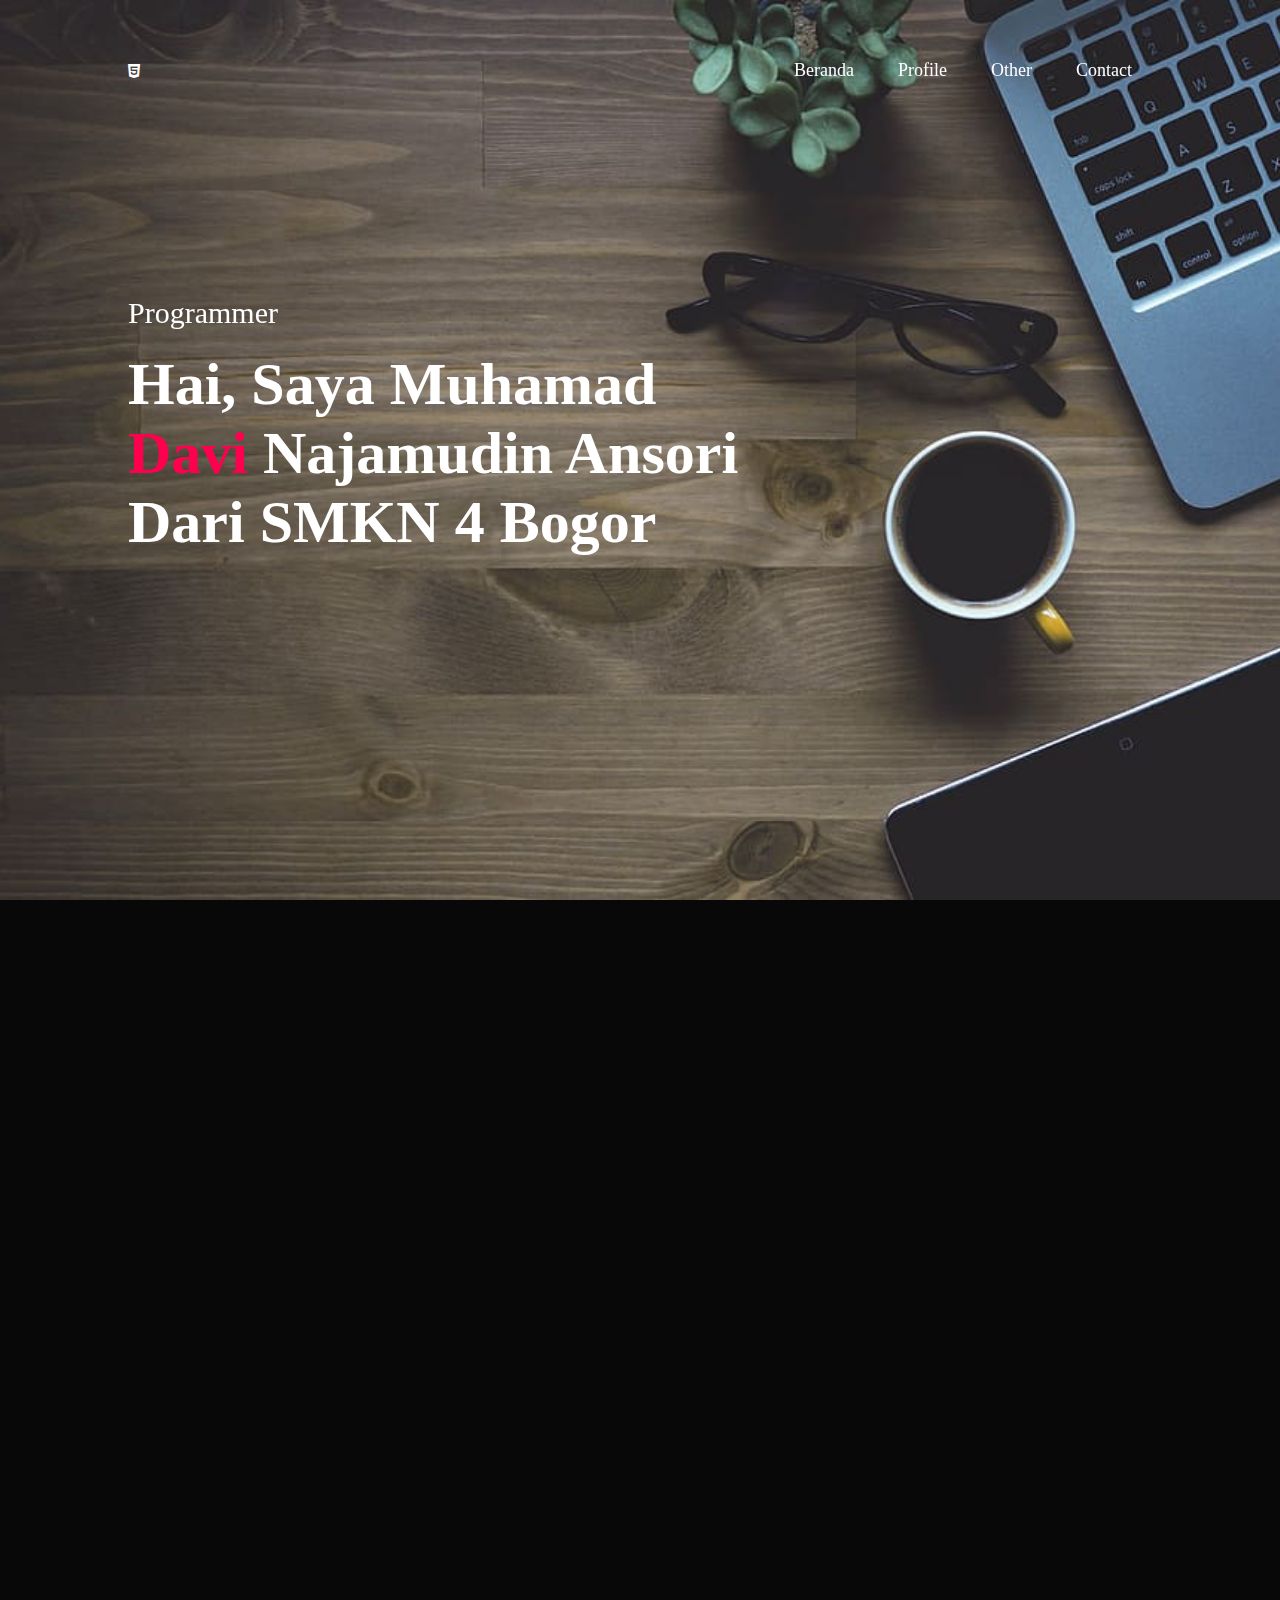
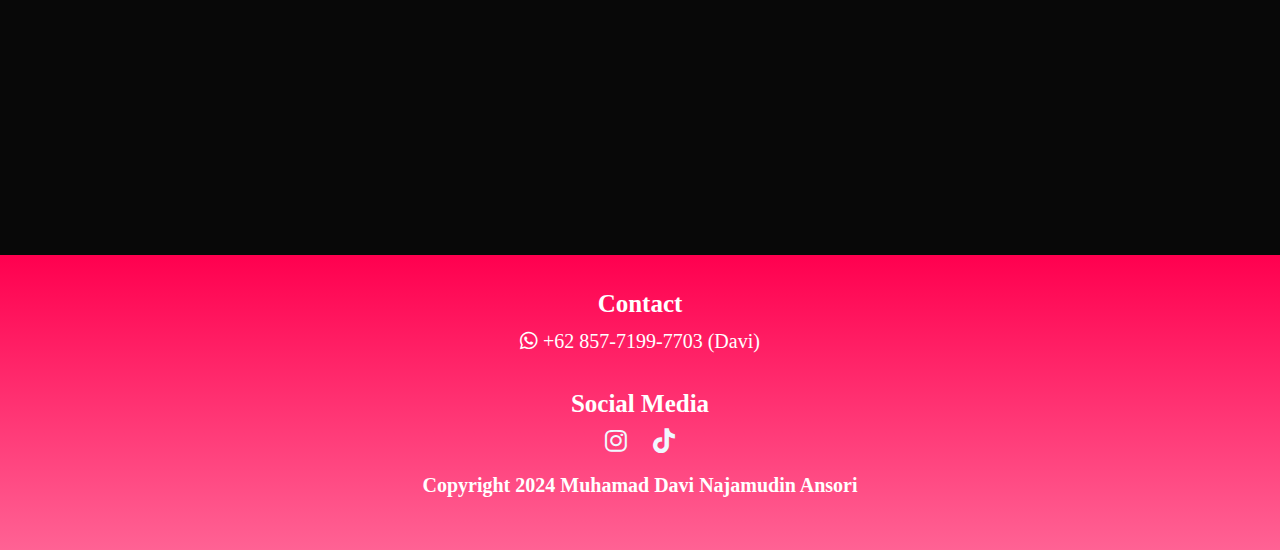
<file: index.html>
<!DOCTYPE html>
<html lang="en">
<head>
    <meta charset="UTF-8">
    <meta name="viewport" content="width=device-width, initial-scale=1.0">
    <title>Personal Web</title>
    <link rel="stylesheet" href="styles.css">
    <link rel="stylesheet" href="https://cdnjs.cloudflare.com/ajax/libs/font-awesome/6.7.2/css/all.min.css">
    <link href="https://unpkg.com/aos@2.3.1/dist/aos.css" rel="stylesheet">
</head>
<body>
    <div id="header">
        <div class="container">
            <nav>
                <i class="fa-brands fa-html5"></i>
                <ul data-aos="fade-left" data-aos-duration="2000" id="sidemenu">
                    <li><a href="#header">Beranda</a></li>
                    <li><a href="#about">Profile</a></li>
                    <li><a href="#hobies">Other</a>
                    <ul class="dropdown">
                        <li><a href="#hobies">Hobi</a></li>
                        <li><a href="#dreams">Dreams</a></li>
                        <li><a href="#project">Project</a></li>
                        <li><a href="#CV">CV</a></li>
                    </ul>
                    </li>
                    <li><a href="#contact">Contact</a></li>
                    <i class="fas fa-times" onclick="closemenu()"></i>
                </ul>
                <i class="fas fa-solid fa-bars" onclick="openmenu()"></i>
                
            </nav>
            <div class="header-text">
                <p  data-aos="fade-right" data-aos-duration="2000">Programmer</p>
                <h1 data-aos="fade-right" data-aos-duration="2000">Hai, Saya Muhamad <br> <span>Davi</span> Najamudin Ansori <br>Dari SMKN 4 Bogor </h1>
            </div>
        </div>
    </div>
    <!------About--------->
    <div id="about">
        <div class="container">
            <div class="row">
                <div class="about-col-1">
                    <img data-aos="fade-up" data-aos-duration="1500" src="img/47cd325d-9eb0-4126-9b86-e726330ab15e.jpg" alt="">
                </div>
                <div class="about-col-2">
                    <h1 data-aos="zoom-in" data-aos-duration="1500" class="sub-title">Tentang Saya</h1>
                    <p data-aos="zoom-in" data-aos-duration="1500">Hai Nama Saya Muhamad Davi Najamudin Ansori, Saya Adalah Siswa Jurusan PPLG dari SMKN 4
                        Kota Bogor, Saya dari Kelas X-PPLG-1. Saya lahir pada 13 November 2008 di Bogor.
                    </p>

                        <div data-aos="zoom-in" data-aos-duration="1500" class="tab-titles">
                            <p class="tab-links active-link" onclick="opentab('Skills')">Skills</p>
                            <p class="tab-links" onclick="opentab('Prestasi')">Prestasi</p>
                            <p class="tab-links" onclick="opentab('Pendidikan')">Pendidikan</p>
                        </div>
                        <div data-aos="zoom-in" data-aos-duration="1500" class="tab-contents active-tab" id="Skills">
                            <ul>
                                <li><span>Analisis</span><br>Saya suka melakukan analisis keadaan di sekitar Saya</li>
                                <li><span>Public Speaking</span><br>Saya Cukup Mahir Dalam Public Speaking</li>
                                <li><span>Mahir Bermain Game</span><br>Saya Sangat Mahir Bermain Game Mobile Legends</li>
                            </ul>
                        </div >
                        <div data-aos="zoom-in" data-aos-duration="1500" class="tab-contents" id="Prestasi">
                            <ul data-aos="zoom-in" data-aos-duration="1500">
                                <li><span>2014-2015</span><br>Peringkat 2 Paud</li>
                                <li><span>2015-2021</span><br>Peringkat 3 Kelas 1 <br>
                                    Peringkat 2 Kelas 2 <br>Peringkat 1 Kelas 3</li>
                                <li><span>2021-2024</span><br>Peringkat 2 Kelas 7 <br>
                                    Peringkat 4 Kelas 8 <br>Peringkat 10 Siswa Bidang Nakademik SMPN 1 Megamendung</li>
                            </ul>
                        </div>
                        <div data-aos="zoom-in" data-aos-duration="1500" class="tab-contents" id="Pendidikan">
                            <ul data-aos="zoom-in" data-aos-duration="1500">
                                <li><span>2014-2015</span><br>Paud Al-fauzan</li>
                                <li><span>2015-2021</span><br>SDN Pasir Angin 02</li>
                                <li><span>2021-2024</span><br>SMPN 1 Megamendung</li>
                                <li><span>2024-2027</span><br>SMKN 4 Kota Bogor</li>
                            </ul>
                        </div>
                </div>
            </div>
        </div>
    </div>
    <!------services--------->
    <div id="hobies">
        <div class="container">
            <h1 data-aos="fade-right" data-aos-duration="1200" class="sub-title">My Hobies</h1>
            <div class="hobies-list">
                <div data-aos="fade-up" data-aos-duration="1500">
                    <i class="fa-solid fa-gamepad"></i>
                    <h2>Bermain Game</h2>
                    <p>Saya Sangat Suka Memainkan Game Mobile Legends Bang-Bang, Yaitu Game Online
                        Bertema MOBA 5vs5, Dan Memiliki Banyak Sekali Hero Dan Skin Yang Keren,
                        Dan Saya Sangat Mahir Memainkannya.
                    </p>
                          <a href="#"></a>
                </div>
                <div data-aos="fade-up" data-aos-duration="1500">
                    <i class="fa-solid fa-dumbbell"></i>
                    <h2>Workout</h2>
                    <p>Saya Sangat Suka Workout Karena Dapat Membuat Tubuh Kita
                        Lebih Bugar, Fit, Dan Sehat, Biasanya Saya Melakukan Gerakan Push up,
                        Sit up, Squat, Tricep dip, Dan Diamond Push up.
                    </p>
                          <a href="#"></a>
                </div>
                <div data-aos="fade-up" data-aos-duration="1500">
                    <i class="fa-solid fa-code"></i>
                    <h2>Coding</h2>
                    <p>Saya Sangat Suka Belajar Coding, Karena Dapat Membuat Kita Berfikir Logis,
                        Dan Karena Jurusan PPLG Maka Saya Harus Mahir Mengoding,
                        Karena Cita-Cita Saya Adalah Programmer.
                    </p>
                          <a href="#"></a>
                </div>
            </div>
        </div>
    </div>
    <!------portofolio--------->
    <div class="portofolio" id="dreams">
        <div class="container">
            <h1 data-aos="fade-right" data-aos-duration="1200" class="sub-title">My Dreams</h1>
            <div class="dreams-list">
                <div data-aos="fade-up" data-aos-duration="1500" class="dream">
                    <img src="img/b14114e4-7342-4e38-bf32-3ed2ceebfbfc.jpeg" alt="me">
                    <div class="layer">
                        <h3>Programmer</h3>
                        <p>Saya Mempunyai Cita-Cita Utama Yaitu Menjadi Programmer Yang Hebat Dan Sukses</p>
                            <a href="https://www.dicoding.com/blog/apa-itu-programmer-hal-yang-wajib-dikuasai/"><i class="fa-solid fa-code"></i></a>
                    </div>
                </div>
                <div data-aos="fade-up" data-aos-duration="1500" class="dream">
                    <img src="img/77e13e76-16e2-4a57-8392-d75185362ab9.jpeg">
                    <div class="layer">
                        <h3>Tentara</h3>
                        <p>Saya Juga Mempunyai Cita-Cita Dari Kecil Menjadi Prajurit TNI Angkatan Darat Dan Bisa Masuk
                            Satuan Elite Kopassus
                        </p>
                            <a href="https://id.m.wikipedia.org/wiki/Komando_Pasukan_Khusus"><i class="fa-solid fa-person-military-rifle"></i></a>
                    </div>
                </div>
                <div data-aos="fade-up" data-aos-duration="1500" class="dream">
                    <img src="img/3dc14118-d764-4138-9818-7eef6707be1f.jpeg" alt="">
                    <div class="layer">
                        <h3>Presiden</h3>
                        <p>Saya Juga Mempunyai Cita-Cita Menjadi Seorang Presiden, Karena Saya
                            Ingin Membuat Negara Indonesia Menjadi Negara Maju Dan Tidak Ada Kemiskinan
                            Dimana pun
                        </p>
                            <a href="https://id.m.wikipedia.org/wiki/Presiden"><i class="fa-solid fa-flag"></i></a>
                    </div>
                </div>
            </div>

          <div class="project" id="project">
            <h1  data-aos="fade-right" data-aos-duration="1200">Project</h1>
            <div  data-aos="fade-up" data-aos-duration="1500" class="card-container">
                <a id="pr" href="https://davi3711.github.io/Website-Davi/">
                <div class="card2">
                    <img src="img/Screenshot (1).png" alt="">
                    <h3>Go Travel</h3>
                    <p>Website Travel yang saya buat dengan HTML CSS untuk tugas kejuruan</p>
                </div>
                </a>
                <a id="pr" href="https://davi13.infinityfreeapp.com/">
                 <div class="card2">
                    <img src="img/Screenshot (17).png" alt="">
                    <h3>Infinix</h3>
                    <p>Website E-commerce yang saya buat dengan wordpress untuk tugas kejuruan</p>
                </div>
                </a>
            </div>
          </div>

            <a data-aos="zoom-in" data-aos-duration="1500" href="index2.html" class="btn">Sertifikat</a>
            <a data-aos="zoom-in" data-aos-duration="1500" id="CV" href="https://www.canva.com/design/DAGpGU5-oIc/vVASst14E0hJ6O467KZIGA/view?utm_content=DAGpGU5-oIc&utm_campaign=designshare&utm_medium=link2&utm_source=uniquelinks&utlId=h3ad650990d" class="btn">My CV</a>
        </div>
    </div>





    <footer>
        <div id="contact">
        <div class="Foot-container">
            <div class="contact">
                <h4>Contact</h4>
                <div class="contact-list">
                    <i class="fa-brands fa-whatsapp"></i><a href="">+62 857-7199-7703 (Davi)</a>
                </div>
            </div>
                    <div class="footer-col">
                        <h4>Social Media</h4>
                        <div class="social-links">
                            <a href="https://www.instagram.com/mdavv_13?igsh=MXFiMWY5Mnk4MXFqZg=="><i class="fa-brands fa-instagram"></i></a>
                            <a href="https://www.tiktok.com/@imdavv01?_t=8siTOqmjh3K&_r=1"><i class="fa-brands fa-tiktok"></i></a>
                        </div>
                    </div>
                    <h1>Copyright 2024 Muhamad Davi Najamudin Ansori</h1>
        </div>
    </footer>
    
    <script>

        var tablinks = document.getElementsByClassName("tab-links");
        var tabcontents = document.getElementsByClassName("tab-contents");
        function opentab(tabname){
            for(tablink of tablinks ){
                tablink.classList.remove("active-link");
            }
            for(tabcontent of tabcontents ){
                tabcontent.classList.remove("active-tab");
            }
            event.currentTarget.classList.add("active-link");
            document.getElementById(tabname).classList.add("active-tab");
        }

    </script>

    <script>

        var sidemenu = document.getElementById("sidemenu")
        function openmenu(){
            sidemenu.style.right = "0";
        }
        function closemenu(){
            sidemenu.style.right = "-200px";
        }
    </script>
    <script src="https://unpkg.com/aos@2.3.1/dist/aos.js"></script>
    <script>
        AOS.init();
      </script>

</body>
</html>
</file>
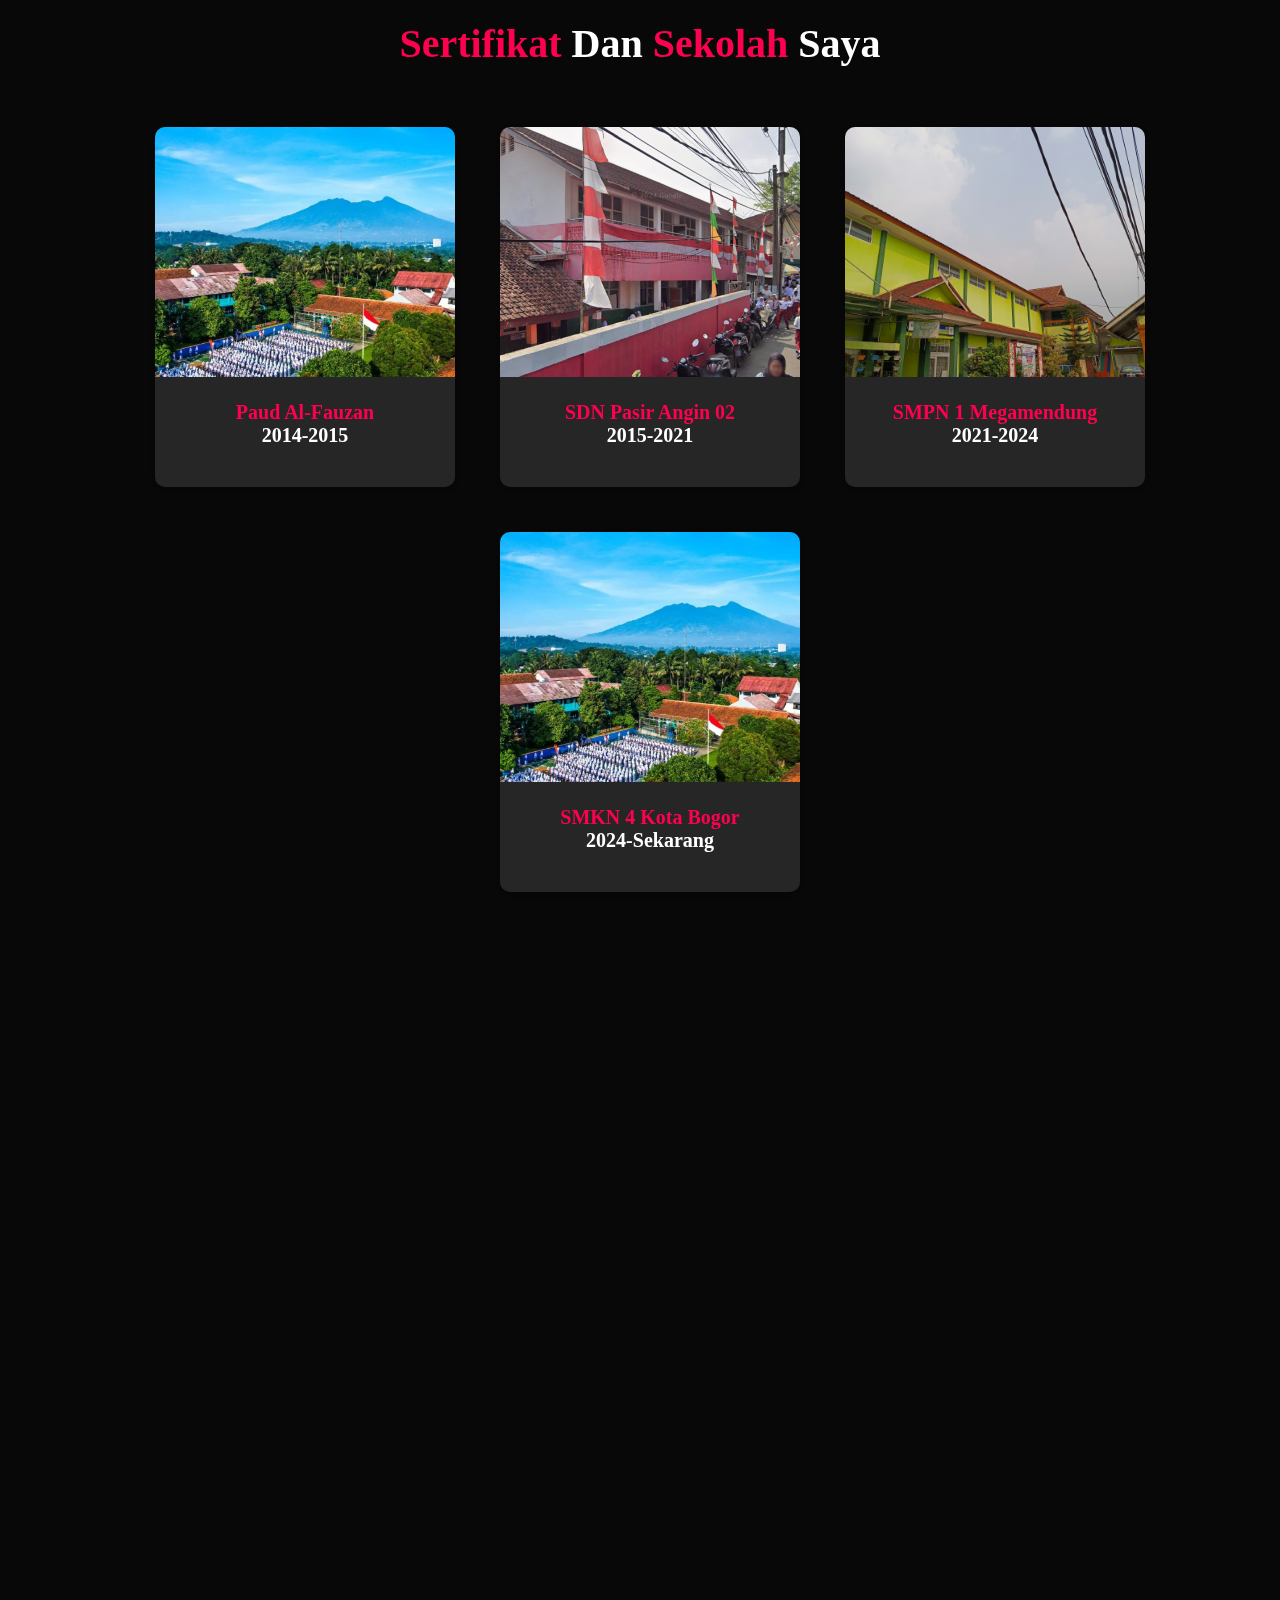
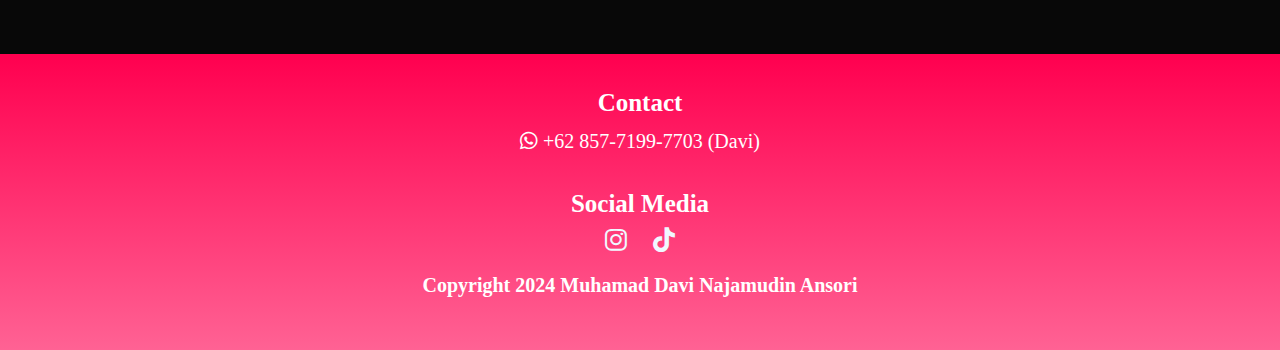
<file: index2.html>
<!DOCTYPE html>
<html lang="en">
<head>
    <meta charset="UTF-8">
    <meta name="viewport" content="width=device-width, initial-scale=1.0">
    <link rel="stylesheet" href="styles.css">
    <link rel="stylesheet" href="https://cdnjs.cloudflare.com/ajax/libs/font-awesome/6.7.2/css/all.min.css">
    <link href="https://unpkg.com/aos@2.3.1/dist/aos.css" rel="stylesheet">
    <title>Sekolah Dan Sertifikat</title>
</head>
<body>
    <div class="banner">
        <h1 data-aos="zoom-in-up" data-aos-duration="2000" ><span>Sertifikat</span> Dan <span>Sekolah</span> Saya</h1>
    </div>
    <div data-aos="fade-up" data-aos-duration="2000"  class="card-container">
    <div class="card">
        <img src="img/830e999a-eb60-4084-8897-3a2649d9c2b6.jpg" alt="">
        <div class="card-content">
            <h1><span>Paud Al-Fauzan</span> <br>2014-2015</h1>
            <p></p>
        </div>
    </div>
    <div class="card">
        <img src="img/9101e6a5-ec78-4f29-88b1-30ba2aba8f6e.jpg" alt="">
        <div class="card-content">
            <h1><span>SDN Pasir Angin 02</span> <br>2015-2021</h1>
            <p></p>
        </div>
    </div>
    <div class="card">
        <img src="img/e658697e-51b5-4717-a9b0-8662ff7e6031.jpg" alt="">
        <div class="card-content">
            <h1><span>SMPN 1 Megamendung </span> <br>2021-2024</h1>
            <p></p>
        </div>
    </div>
    <div class="card">
        <img src="img/830e999a-eb60-4084-8897-3a2649d9c2b6.jpg" alt="">
        <div class="card-content">
            <h1><span>SMKN 4 Kota Bogor</span> <br>2024-Sekarang</h1>
            <p></p>
        </div>
    </div>
    </div>

    <section data-aos="zoom-in-up" data-aos-duration="2000"  class="container-slider">
        <div class="slider-wrapper">
            <div class="slider">
                <img id="slide-1" src="img/f3b6fdab-6ff8-481d-a5f7-2f6f82d57dd5.jpg" alt="">
                <img id="slide-2" src="img/dedfed6d-b055-4e01-ab15-1d3a967e611e.jpg" alt="">
                <img id="slide-3" src="img/0592035f-7abb-4d24-8a51-e7625c8eb4c8.jpg" alt="">
                <img id="slide-4" src="img/707e85f2-7e26-41ae-9788-d118ce4ae2c7.jpg" alt="">
                <img id="slide-5" src="img/b8fc2a5b-e9c2-45fd-9911-e1da790193d6.jpg" alt="">
            </div>
            <div class="slider-nav">
                <a href="#slide-1"></a>
                <a href="#slide-2"></a>
                <a href="#slide-3"></a>
                <a href="#slide-4"></a>
                <a href="#slide-5"></a>
            </div>
        </div>
    </section>
    
    <a data-aos="zoom-in" data-aos-duration="2000"  href="index.html" class="btn">Kembali</a>
    <footer>
        <div id="contact">
        <div class="Foot-container">
            <div class="contact">
                <h4>Contact</h4>
                <div class="contact-list">
                    <i class="fa-brands fa-whatsapp"></i><a href="">+62 857-7199-7703 (Davi)</a>
                </div>
            </div>
                    <div class="footer-col">
                        <h4>Social Media</h4>
                        <div class="social-links">
                            <a href="https://www.instagram.com/mdavv_13?igsh=MXFiMWY5Mnk4MXFqZg=="><i class="fa-brands fa-instagram"></i></a>
                            <a href="#"><i class="fa-brands fa-tiktok"></i></a>
                        </div>
                    </div>
                    <h1>Copyright 2024 Muhamad Davi Najamudin Ansori</h1>
        </div>
    </footer>
    <script src="https://unpkg.com/aos@2.3.1/dist/aos.js"></script>
    <script>
        AOS.init();
      </script>
</body>
</html>
</file>
<file: styles.css>
*{
    margin: 0;
    padding: 0;
    font-family: Poppins;
    box-sizing: border-box;
}
html{
    scroll-behavior: smooth;
}
body{
    background: #080808;
    color: #fff;
    font-family: Poppins;
}
#header{
    width: 100%;
    height: 100vh;
    background-image: url(img/7ca8d8cd-841b-4c10-b216-46567348fe42.jpg);
    background-size: cover;
    background-position: center;
    background-attachment:fixed;
}
.container{
    padding: 10px 10%;
}
nav{
    display: flex;
    align-items: center;
    justify-content: space-between;
    flex-wrap: wrap;
}
.logo{
    width: 140px;
}
nav ul li{
    display:inline-block ;
    list-style: none;
    margin: 10px 20px;
}
nav ul li a{
    color: #fff;
    text-decoration: none;
    font-size: 18px;
    position: relative;
}
nav ul li a::after{
    content:'';
    width: 0;
    height: 3px;
    background: #ff004f;
    position: absolute;
    left: 0;
    bottom: -6px;
    transition: 0.5s;
}
nav ul li a:hover::after{
    width: 100%;
}
nav ul li ul.dropdown li{
    display: block;
    transition: 0.5s;
}
nav ul li ul.dropdown{
    display: none;
    width: 100px;
    z-index: 999;
    position: absolute;
    background-color: #ff004f;
    transition: 0.5s;
}
nav ul li:hover ul.dropdown{
    display: block;
    transition: 0.5s;
}
.header-text{
    margin-top: 20%;
    font-size: 30px;
}
.header-text h1{
    font-size: 60px;
    margin-top: 20px;
}
.header-text h1 span{
    color: #ff004f;
}
/*----about--------*/
#about{
    padding: 80px 0;
    color: #ababab;
}
.row{
    display: flex;
    justify-content: space-between;
    flex-wrap: wrap;
}
.about-col-1{
    flex-basis: 35%;
}
.about-col-1 img{
    width: 100%;
    border-radius: 15px;
    height: 400px;
}
.about-col-2{
    flex-basis: 60%;
}
.sub-title{
    font-size: 60px;
    font-weight: 600;
    color: #fff;
}
.tab-titles{
    display: flex;
    margin: 20px 0 40px;
}
.tab-links{
    margin-right: 50px;
    font-size: 18px;
    font-weight: 500;
    cursor: pointer;
    position: relative;
}
.tab-links::after{
    content: '';
    width: 0;
    height: 3px;
    background: #ff004f;
    position: absolute;
    left: 0;
    bottom: -8px;
    transition: 0.5s;
}
.tab-links.active-link::after{
    width: 50%;
}
.tab-contents ul li{
    list-style: none;
    margin: 10px 0;
}
.tab-contents ul li span{
    color: #b54769 ;
    font-size: 14px;
}
.tab-contents{
    display: none;
}
.tab-contents.active-tab{
    display: block;
}

/*--hobby----*/
#hobies{
    padding: 30px 0;
}
.hobies-list{
    display: grid;
    grid-template-columns: repeat(auto-fit, minmax(250px, 1fr));
    grid-gap: 40px;
    margin-top: 50px;
}
.hobies-list div{
    background: #262626;
    padding: 40px;
    font-size: 13px;
    font-weight: 300;
    border-radius: 10px;
    transition: 0.3s;
    transition: background 0.5s, transform 0.5s;
}
.hobies-list div i{
    font-size: 50px;
    margin-bottom: 30px;
}
.hobies-list div h2{
    font-size: 30px;
    font-weight: 500;
    margin-bottom: 15px;
}
.hobies-list div a{
    text-decoration: none;
    color: #fff;
    font-size: 12px;
    margin-top: 20px;
    display: inline-block;
}
.hobies-list div:hover{
    background:#ff004f ;
    transform: translateY(-20px);
}
/*-----portofolio-----*/
#portofolio{
    padding: 50px 0;

}
.dreams-list{
    display: grid;
    grid-template-columns: repeat(auto-fit, minmax(250px, 1fr));
    grid-gap: 40px;
    margin-top: 50px;
}
.dream{
    border-radius: 10px;
    position: relative;
    overflow: hidden;
}
.dream img{
    width: 100%;
    border-radius: 10px;
    display: block;
    transition: transform 0.5s;
}
.layer{
    width: 100%;
    height: 0;
    background: linear-gradient(rgba(0,0,0,0.6), #ff004f);
    border-radius: 10px;
    position: absolute;
    left: 0;
    bottom: 0;
    overflow: hidden;
    display: flex;
    align-items: center;
    justify-content: center;
    flex-direction: column;
    padding: 0 40px;
    text-align: center;
    font-size: 14px;
    transition: height 0.5s;
}
.layer h3{
    font-weight: 500;
    margin-bottom: 20px;
}
.layer a{
    margin-top: 20px;
    color: #ff004f;
    text-decoration: none;
    font-size: 18px;
    line-height: 60px;
    background: #fff;
    width: 60px;
    height: 60px;
    border-radius: 50%;
    text-align: center;
}
.dream:hover img{
    transform: scale(1.about-col-1);
}
.dream:hover .layer{
    height: 100%;
}
.sertifikat h1{
    font-size: 60px;
    margin-top: 80px;
    text-align: center;
}
.container{
    padding-top: 50px;
}
.slider-wrapper{
    position: relative;
    max-width: 48rem;
    margin: 0 auto;
}
.slider{
    display: flex;
    aspect-ratio: 16 / 9;
    overflow-x: auto;
    scroll-snap-type: x mandatory;
    scroll-behavior: smooth;
    box-shadow: 0 1.5rem 3rem --0.75rem hsla(0, 0%, 0%, 0.25);
    border-radius: 0.5rem;
}
.slider img{
    flex: 1 0 100%;
    scroll-snap-align: start;
    object-fit: cover;
}

.slider-nav{
    display: flex;
    column-gap: 1rem;
    position: absolute;
    bottom: 1.25rem;
    left: 50%;
    transform: translate(-50%);
    z-index: 1;
}
.slider-nav a{
    width: 0.5rem;
    height: 0.5rem;
    border-radius: 50%;
    background-color: #fff;
    opacity: 0.75;
    transition: opacity ease 250ms;
}
.slider-nav a:hover{
    opacity: 1;
}

.project .card-container{
    gap: 40px;
}
#pr{
    text-decoration: none;
    list-style: none;
    color: #fff;
}
.project{
    margin-top: 150px;
}
.project h1{
    font-size: 60px;
    margin-bottom: 60px;
}
.card2{
    width: 350px;
    height: 360px;
    background-color: #262626;
    transition: 0.3s;
    border-radius: 12px;
}
.card2 img{
    width: 350px;
    border-radius: 12px 12px 0 0;
}
.card2 h3{
    padding: 10px 20px;
    font-size: 30px;
}
.card2 p{
    padding: 0 20px;
}
.card2:hover{
    background-color: #ff004f;
    transform: translateY(-15px);
    transition: 0.3s;
    box-shadow: 0 8px 20px #666;
}

.btn{
    display: block;
    margin: 50px auto;
    width: fit-content;
    border: 1px solid #ff004f;
    padding: 14px 50px;
    border-radius: 6px;
    text-decoration: none;
    color: #fff;
    transition: background 0.5s ;
}
.btn:hover{
    background: #ff004f;

}

nav .fas{
    display: none;
    cursor: pointer;

}
footer{
    line-height: 1.5;
}
footer *{
    margin: 0;
    padding: 0;
    box-sizing: border-box;
}
.contact h4{
    font-size: 25px;
    text-align: center;
    padding-top: 30px;
}
.contact-list{
    font-size: 20px;
    text-decoration: none;
    margin: 4px;
    text-align: center;
}
.contact-list a{
    text-decoration: none;
    color: #fff;
    text-align: center;
    margin-left: 5px;
}
.Foot-container{
    min-width: 100%;
    margin: auto;
    position: relative;
    background-image: linear-gradient(#ff004f,#ff6294);
}
.footer-col{
    padding-bottom: 10px;
    padding-top: 25px;
    text-align: center;
    font-size: 25px;
}
.social-links a{
     margin: 10px;
     color: aliceblue;
}
.Foot-container h1{
    text-align: center;
    font-size: 20px;
    padding-bottom: 50px;
}
/*---Html 2---*/
.banner{
    margin-top: 20px;
    font-size: 20px;
    text-align: center;
}
.banner h1 span{
    color: #ff004f;
}
.card-container{
    display: flex;
    justify-content: center;
    flex-wrap:wrap;
    gap: 25px;
    margin-top: 40px;
    margin-bottom: 50px;
}
.card{
    width: 300px;
    background-color: #262626;
    border-radius: 10px;
    box-shadow: 0px 2px 4px rgba(0, 0, 0, 0.3);
    overflow: hidden;
    transition: transform 0.6s ease;
    margin-top: 20px;
    margin-left: 20px;
}
.card:hover{
    transform: translateY(-20px);
    
}
.card img{
width: 100%;
height: 250px;
object-fit: cover;
}
.card-content{
    padding: 20px;
}
.card-content h1{
    font-size: 20px;
    margin-bottom: 10px;
    text-align: center;
}
.card-content h1 span{
    color: #ff004f;
}
.card-content p{
    font-size: 14px;
    color: #666;
    margin-bottom: 20px;
}


.container-slider{
    padding: 2rem;
    margin-bottom: 30px;
    margin-right: 100px;
}
.slider-wrapper{
    position: relative;
    max-width: 48rem;
    margin: 0 auto;
}
.slider{
    display: flex;
    aspect-ratio: 16 / 9;
    overflow-x: auto;
    scroll-snap-type: x mandatory;
    scroll-behavior: smooth;
    box-shadow: 0 1.5rem 3rem --0.75rem hsla(0, 0%, 0%, 0.25);
    border-radius: 0.5rem;
    height: 500px;
}
.slider img{
    flex: 1 0 100%;
    scroll-snap-align: start;
    object-fit: cover;
    height: 500px;
}

.slider-nav{
    display: flex;
    column-gap: 1rem;
    position: absolute;
    bottom: 1.25rem;
    left: 55%;
    transform: translate(-50%);
    z-index: 1;
}
.slider-nav a{
    width: 0.5rem;
    height: 0.5rem;
    border-radius: 50%;
    background-color: #fff;
    opacity: 0.75;
    transition: opacity ease 250ms;
}
.slider-nav a:hover{
    opacity: 1;
}

.fa-brands:hover{
   transform: rotate(1080deg) translateZ(0);
   -webkit-transition: -webkit-transform 1s; 
}
@media only screen and (max-width: 600px){
    #header{
        background-image:url(img/37d3245a-4c3d-408b-bb0c-7d636441851c.jpg) ;
    }
    .header-text{
        margin-top: 70%;
        font-size: 16px;
    }
    .header-text h1{
        font-size: 30px;

    }
    nav .fas{
        display: block;
        font-size: 25px;
    }
    nav ul{
        background: #ff004f;
        position: fixed;
        top: 0;
        right: -200px;
        width: 200px;
        height: 100vh;
        padding-top: 50px;
        z-index: 2;
        transition: 0.5s;
    }
    nav ul li{
        display: block;
        margin: 25px;
    }
    nav ul .fas{
        position: absolute;
        top: 25px;
        left: 25px;
        cursor: pointer;
    }
    .sub-title{
        font-size: 40px;
    }
    .about-col-1, .about-col-2{
        flex-basis: 100%;
    }
    .about-col-1{
        margin-bottom: 30px;
    }
    .about-col-2{
        font-size: 14px;
    }
    .tab-links{
        font-size: 16px;
        margin-right: 20px;

    }

    .card{
        width: 150px;
    }
    .card img{
        height: 125px;
    }
    .card-content h1{
        font-size: 10px;
    }
    .banner h1{
        font-size: 25px;
        padding: 10px;
    }
    .slider{
        height: 250px;
        width: 300px;
    }
    .slider img{
        height: 250px;
        width: 300px;
    }

    .contact h4{
        font-size: 20px;
        padding-top: 15px;
    }
    .contact-list{
        font-size: 15px;
    }
    .footer-col{
        font-size: 15px;
    }
    .Foot-container h1{
        font-size: 10px;
        padding-bottom: 25px;
    }
    .slider-nav{
        left: 80%;
    }
    .social-links a{
        margin: 5px;
    }
}
</file>
